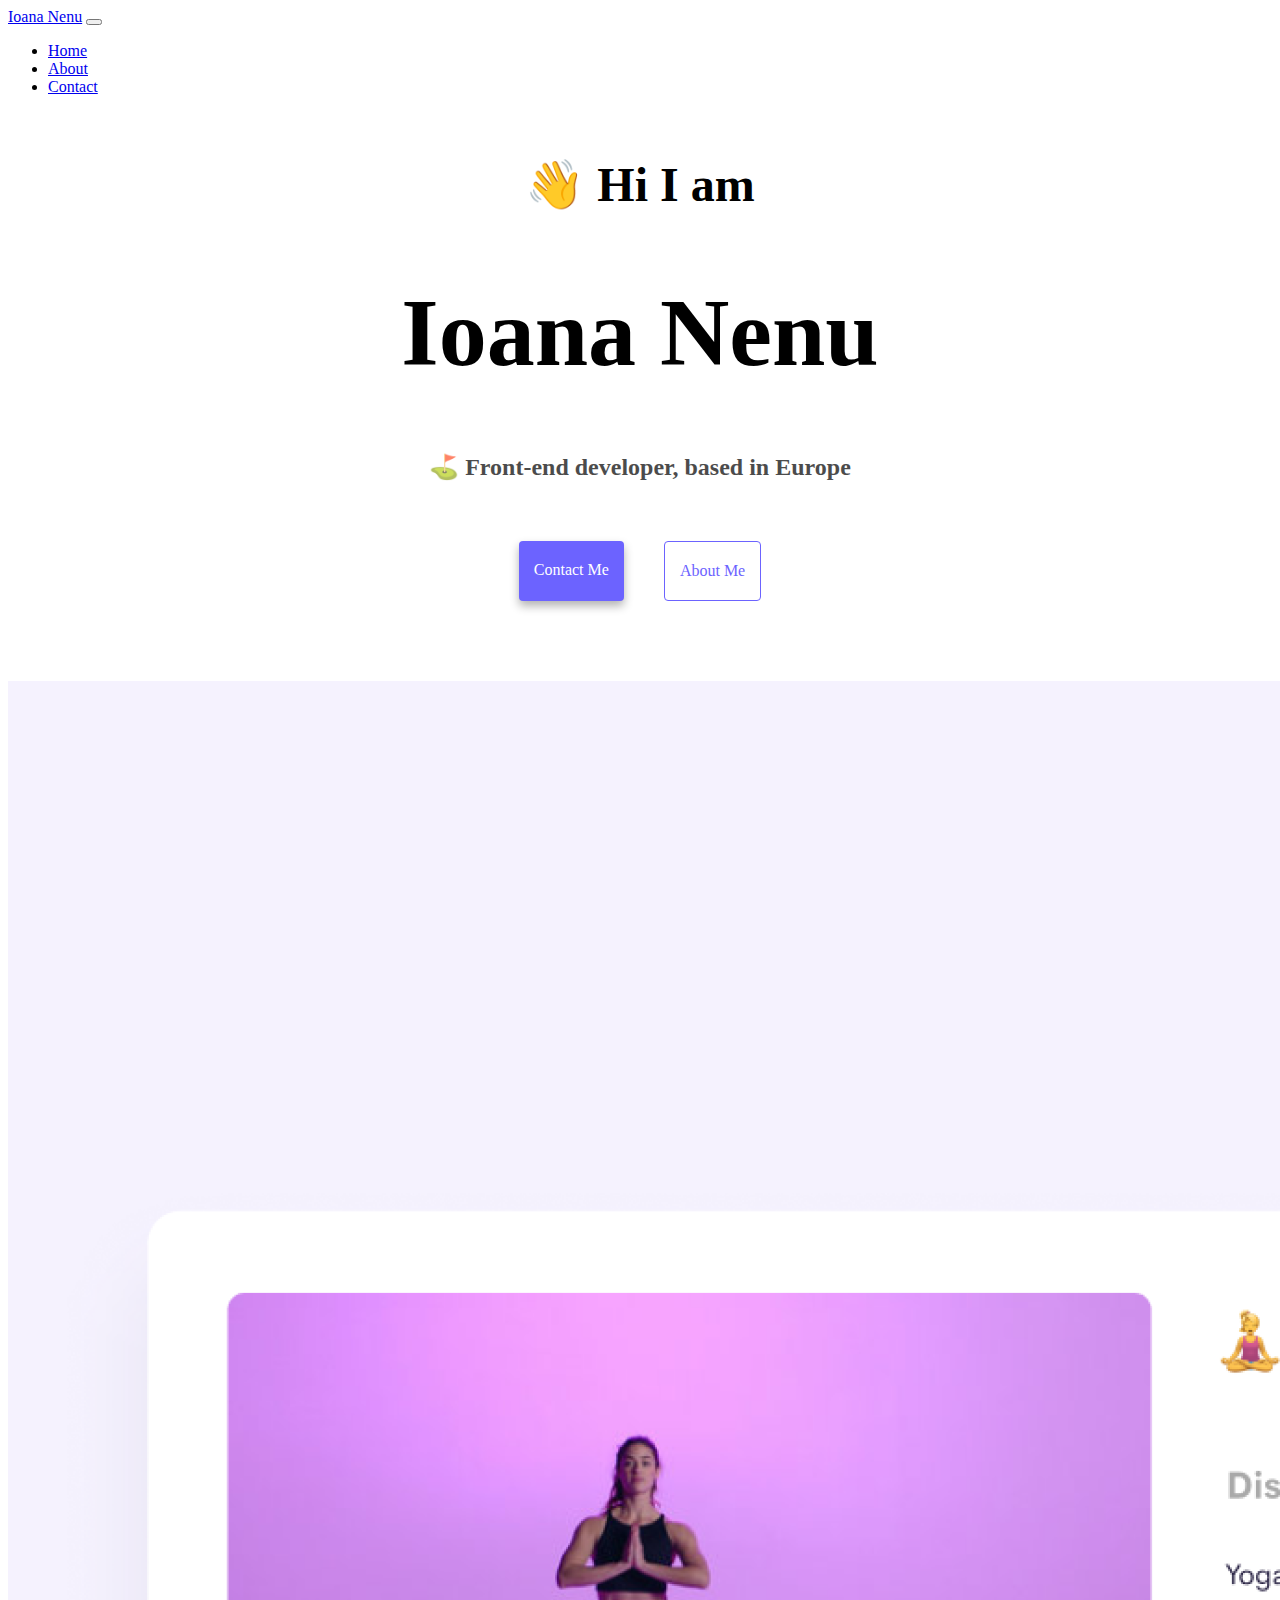
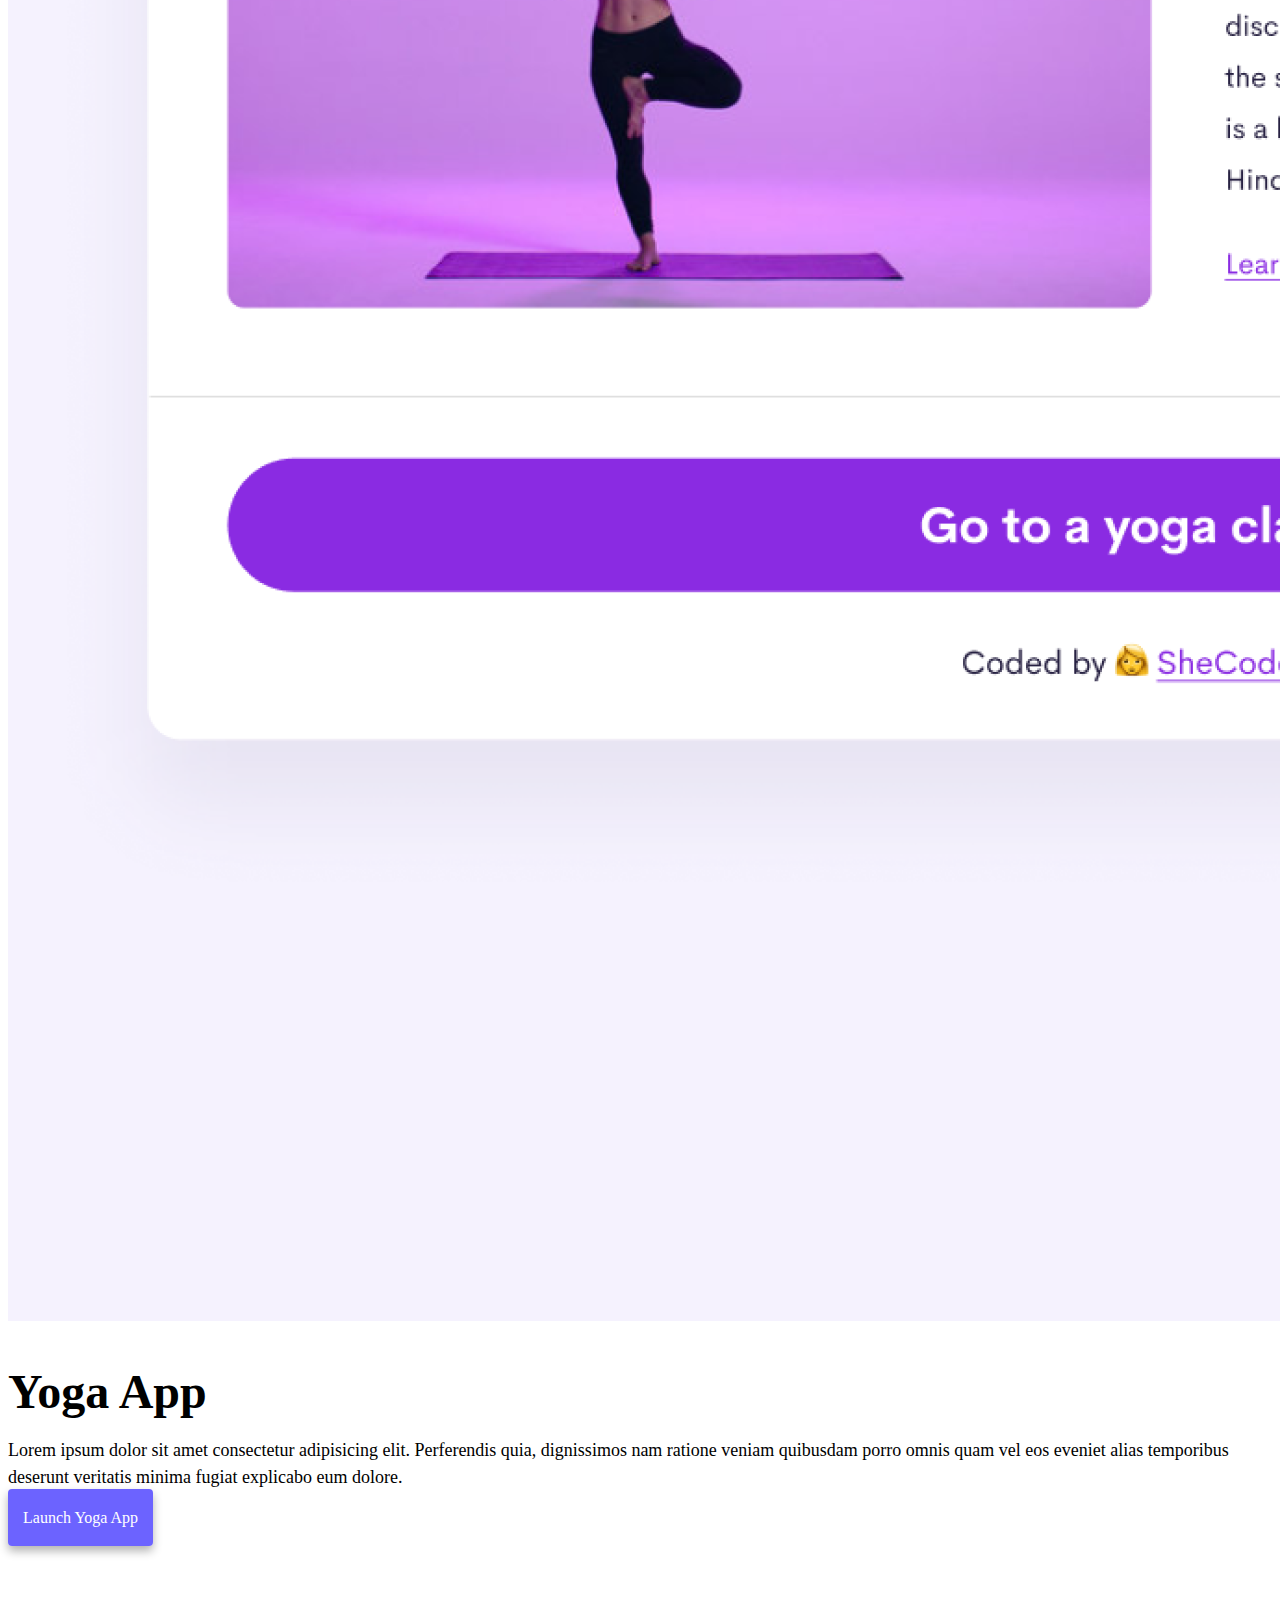
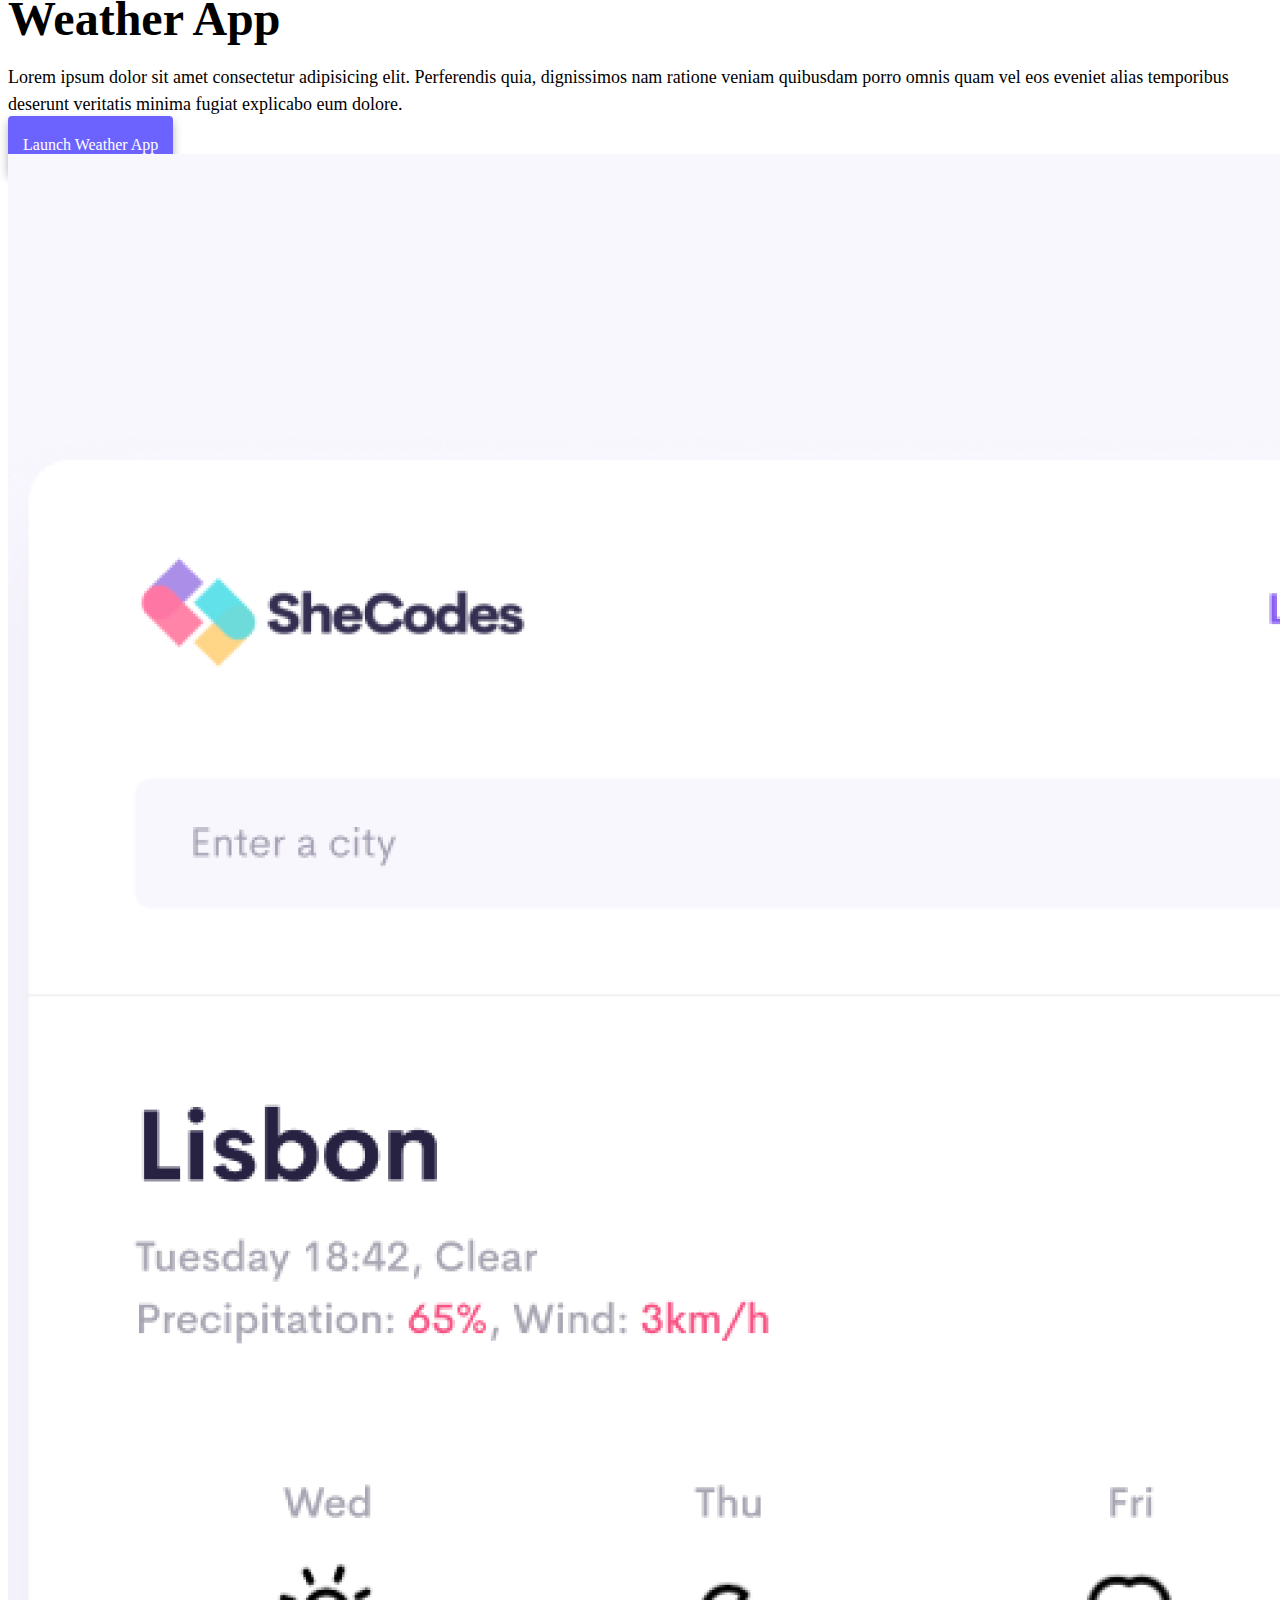
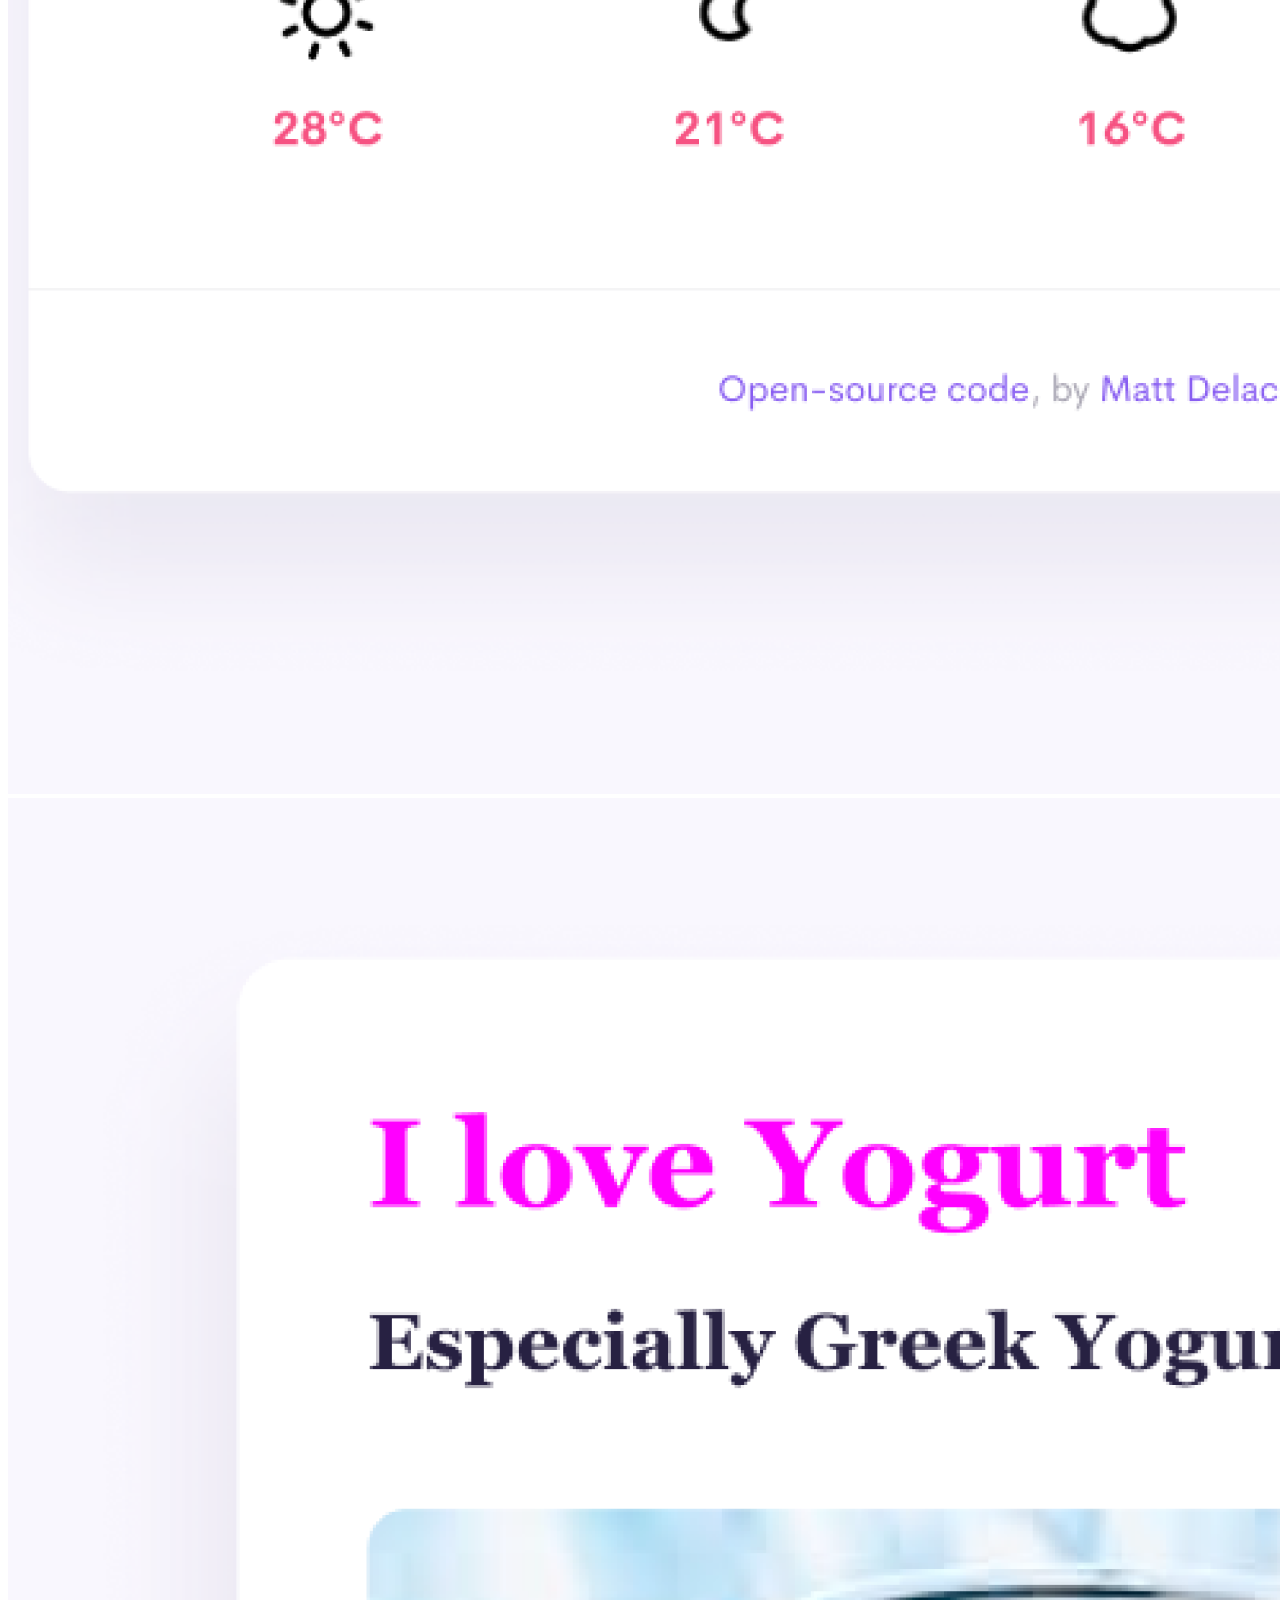
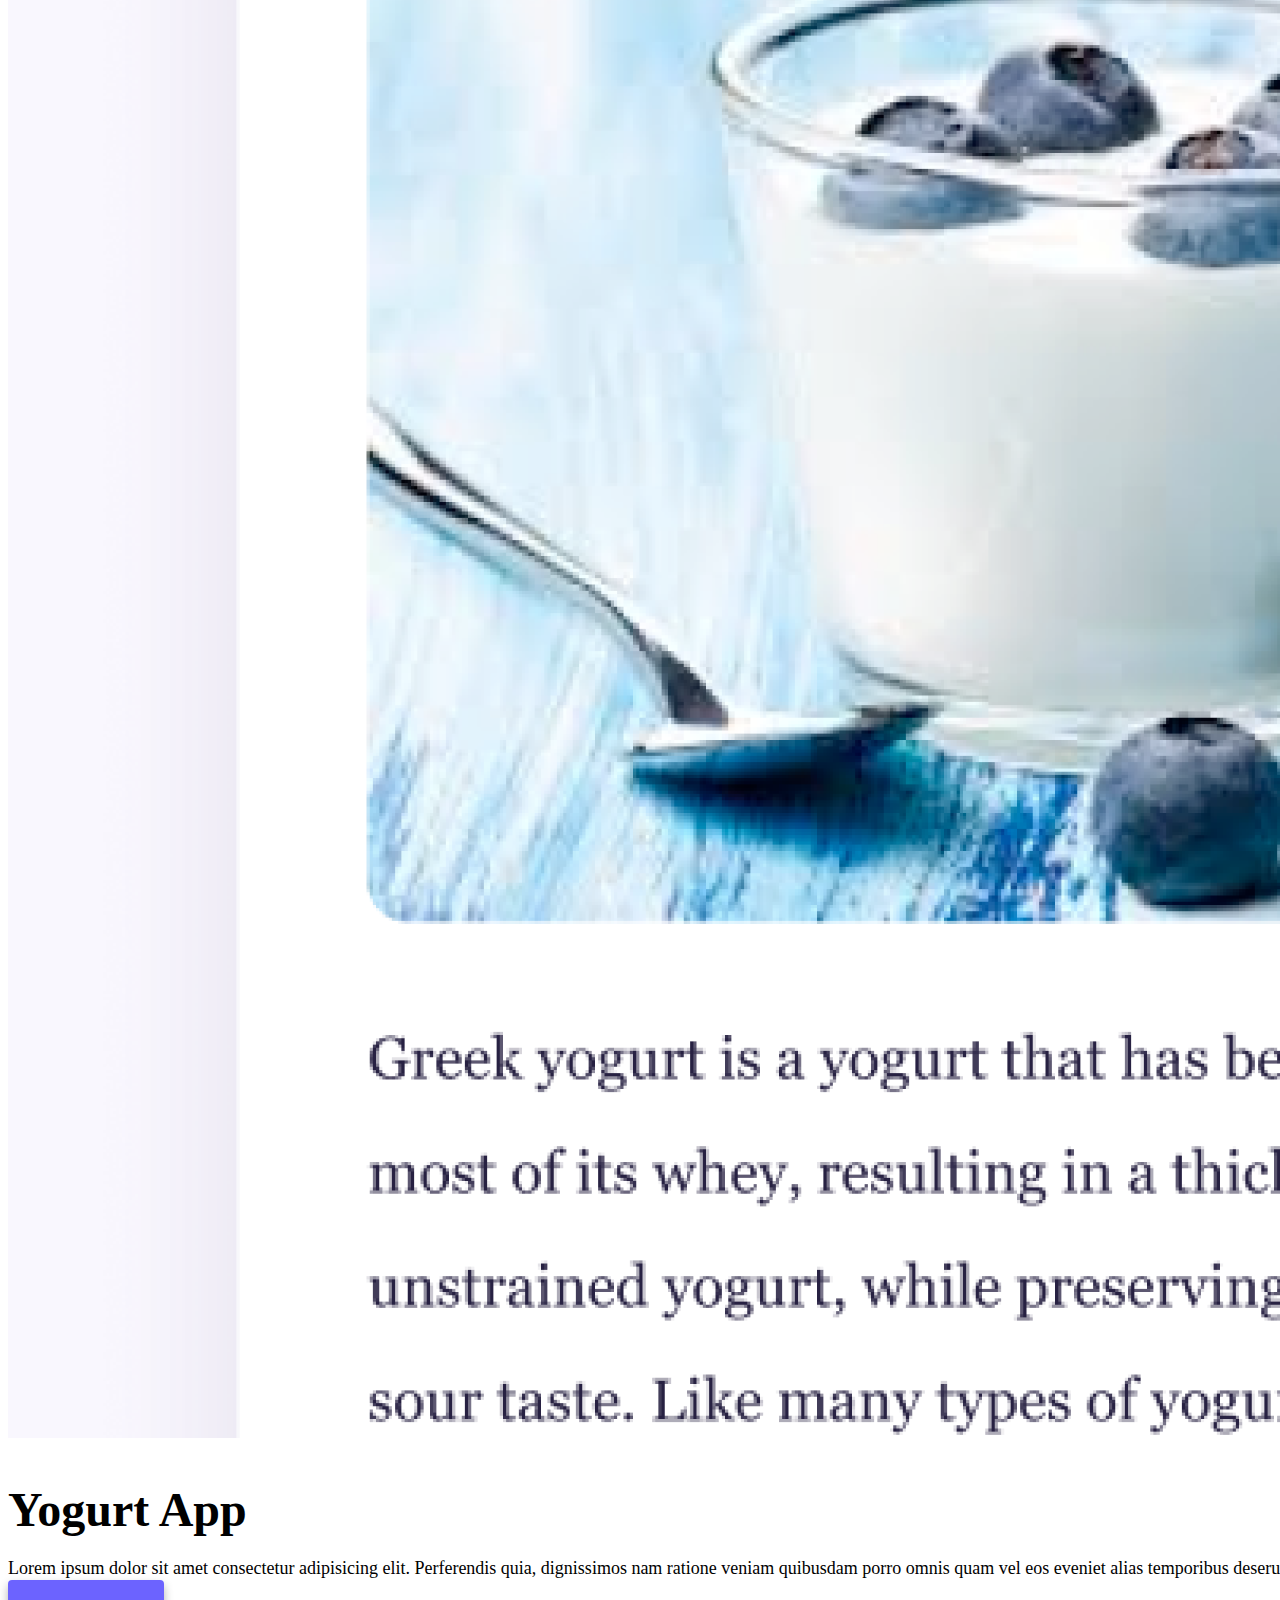
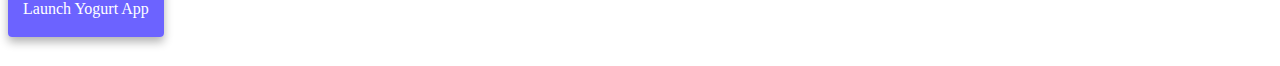
<file: index.html>
<!DOCTYPE html>
<html lang="en">
  <head>
    <meta charset="UTF-8" />
    <meta http-equiv="X-UA-Compatible" content="IE=edge" />
    <meta name="viewport" content="width=device-width, initial-scale=1.0" />
    <meta
      name="description"
      content="Front-end developer based in Europe, open for freelance projects."
    />

    <link
      href="https://cdn.jsdelivr.net/npm/bootstrap@5.3.0-alpha1/dist/css/bootstrap.min.css"
      rel="stylesheet"
      integrity="sha384-GLhlTQ8iRABdZLl6O3oVMWSktQOp6b7In1Zl3/Jr59b6EGGoI1aFkw7cmDA6j6gD"
      crossorigin="anonymous"
    />
    <script
      src="https://cdn.jsdelivr.net/npm/bootstrap@5.3.0-alpha1/dist/js/bootstrap.bundle.min.js"
      integrity="sha384-w76AqPfDkMBDXo30jS1Sgez6pr3x5MlQ1ZAGC+nuZB+EYdgRZgiwxhTBTkF7CXvN"
      crossorigin="anonymous"
    ></script>
    <link rel="stylesheet" href="/css/styles.css" />
    <title>Ioana Nenu - Freelance Front-end Developer</title>
  </head>
  <body>
    <nav class="navbar navbar-expand-lg bg-body-tertiary">
      <div class="container-fluid">
        <a class="navbar-brand" href="index.html">Ioana Nenu</a>
        <button
          class="navbar-toggler"
          type="button"
          data-bs-toggle="collapse"
          data-bs-target="#navbarNav"
          aria-controls="navbarNav"
          aria-expanded="false"
          aria-label="Toggle navigation"
        >
          <span class="navbar-toggler-icon"></span>
        </button>
        <div class="collapse navbar-collapse" id="navbarNav">
          <ul class="navbar-nav">
            <li class="nav-item">
              <a class="nav-link active" aria-current="page" href="index.html"
                >Home</a
              >
            </li>
            <li class="nav-item">
              <a class="nav-link" href="about.html">About</a>
            </li>
            <li class="nav-item">
              <a class="nav-link" href="about.html#contact" class="contact-link"
                >Contact</a
              >
            </li>
          </ul>
        </div>
      </div>
    </nav>
    <div class="container mt-10">
      <h2>👋 Hi I am</h2>
      <h1>Ioana Nenu</h1>
      <h3>⛳ Front-end developer, based in Europe</h3>
      <div class="navigation-links">
        <a href="about.html#contact" class="contact-link">Contact me</a>
        <a href="about.html" class="about-link">About me</a>
      </div>
    </div>
    <div class="container">
      <div class="row mt-10">
        <div class="col-md-6">
          <img
            src="images/yoga.png"
            class="img-fluid rounded"
            alt="woman in yoga pose"
          />
        </div>
        <div class="col-md-6">
          <h2 class="mb-3 mt-10">Yoga App</h2>
          <p class="">
            Lorem ipsum dolor sit amet consectetur adipisicing elit. Perferendis
            quia, dignissimos nam ratione veniam quibusdam porro omnis quam vel
            eos eveniet alias temporibus deserunt veritatis minima fugiat
            explicabo eum dolore.
          </p>
          <div class="mt-5">
            <a href="#" class="primary-link">Launch Yoga App</a>
          </div>
        </div>
      </div>
      <div class="row mt-5">
        <div class="col-md-6">
          <h2 class="mb-3">Weather App</h2>
          <p class="">
            Lorem ipsum dolor sit amet consectetur adipisicing elit. Perferendis
            quia, dignissimos nam ratione veniam quibusdam porro omnis quam vel
            eos eveniet alias temporibus deserunt veritatis minima fugiat
            explicabo eum dolore.
          </p>
          <div class="mt-5 mb-5">
            <a href="#" class="primary-link">Launch Weather App</a>
          </div>
        </div>
        <div class="col-md-6">
          <img
            src="images/weather.png"
            class="img-fluid rounded"
            alt="preview weather app"
          />
        </div>
        <div class="row mt-5">
          <div class="col-md-6">
            <img
              src="images/yogurt.png"
              class="img-fluid rounded"
              alt="preview photo yogurt website"
            />
          </div>
          <div class="col-md-6">
            <h2 class="mb-3">Yogurt App</h2>
            <p class="">
              Lorem ipsum dolor sit amet consectetur adipisicing elit.
              Perferendis quia, dignissimos nam ratione veniam quibusdam porro
              omnis quam vel eos eveniet alias temporibus deserunt veritatis
              minima fugiat explicabo eum dolore.
            </p>
            <div class="mt-5">
              <a href="#" class="primary-link">Launch Yogurt App</a>
            </div>
          </div>
        </div>
      </div>
    </div>
  </body>
</html>
</file>
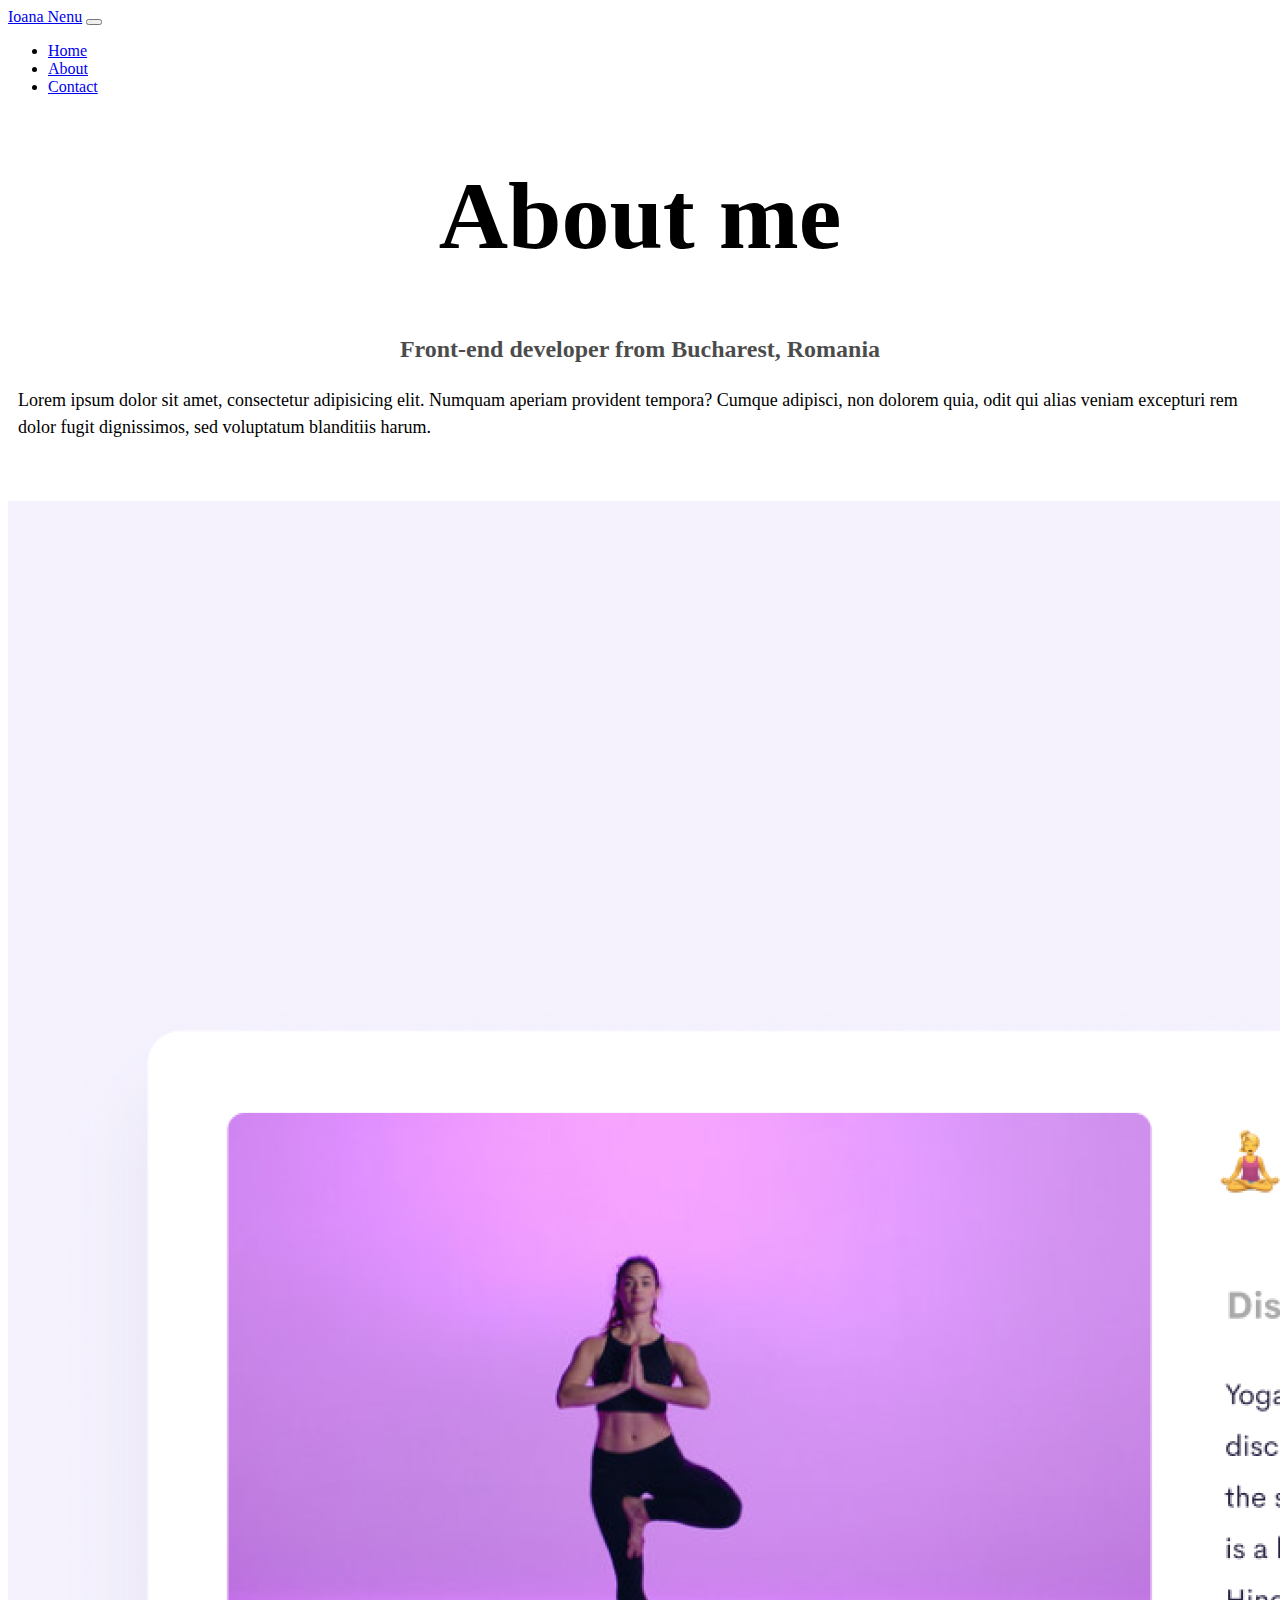
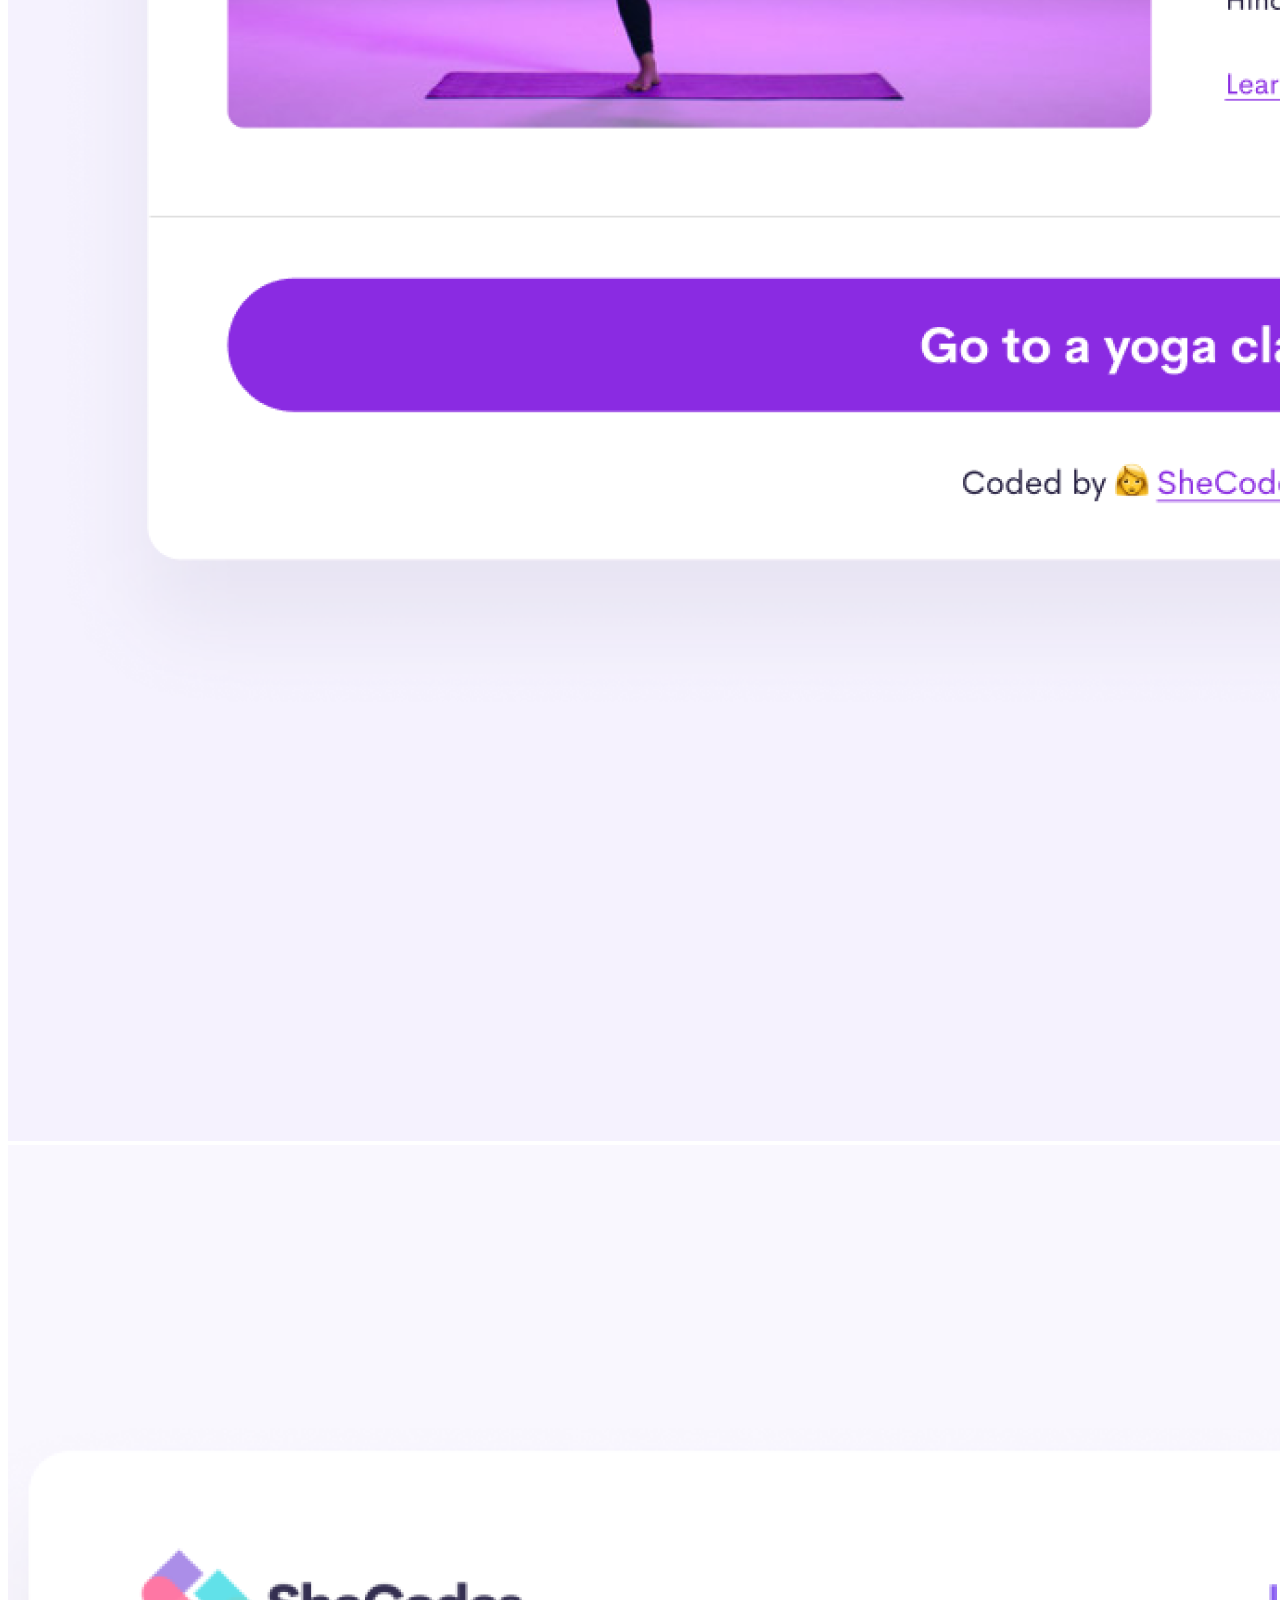
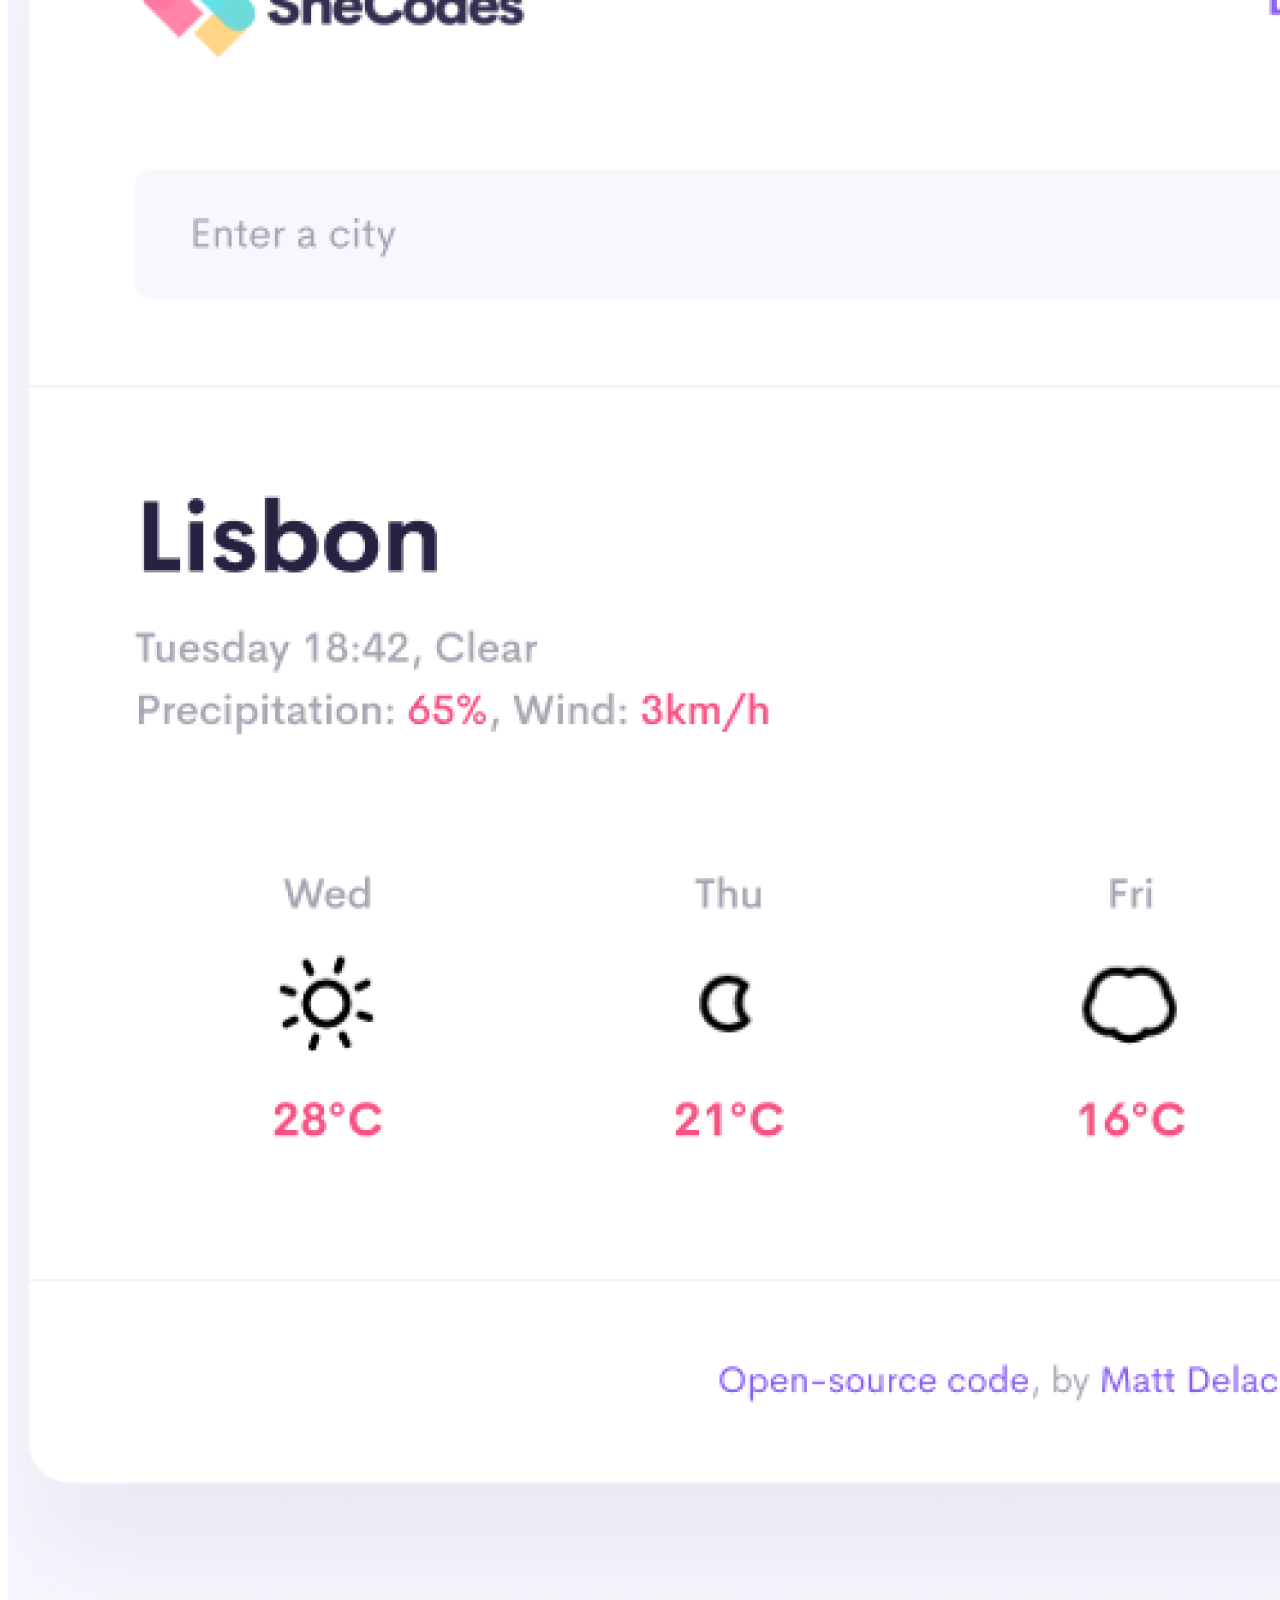
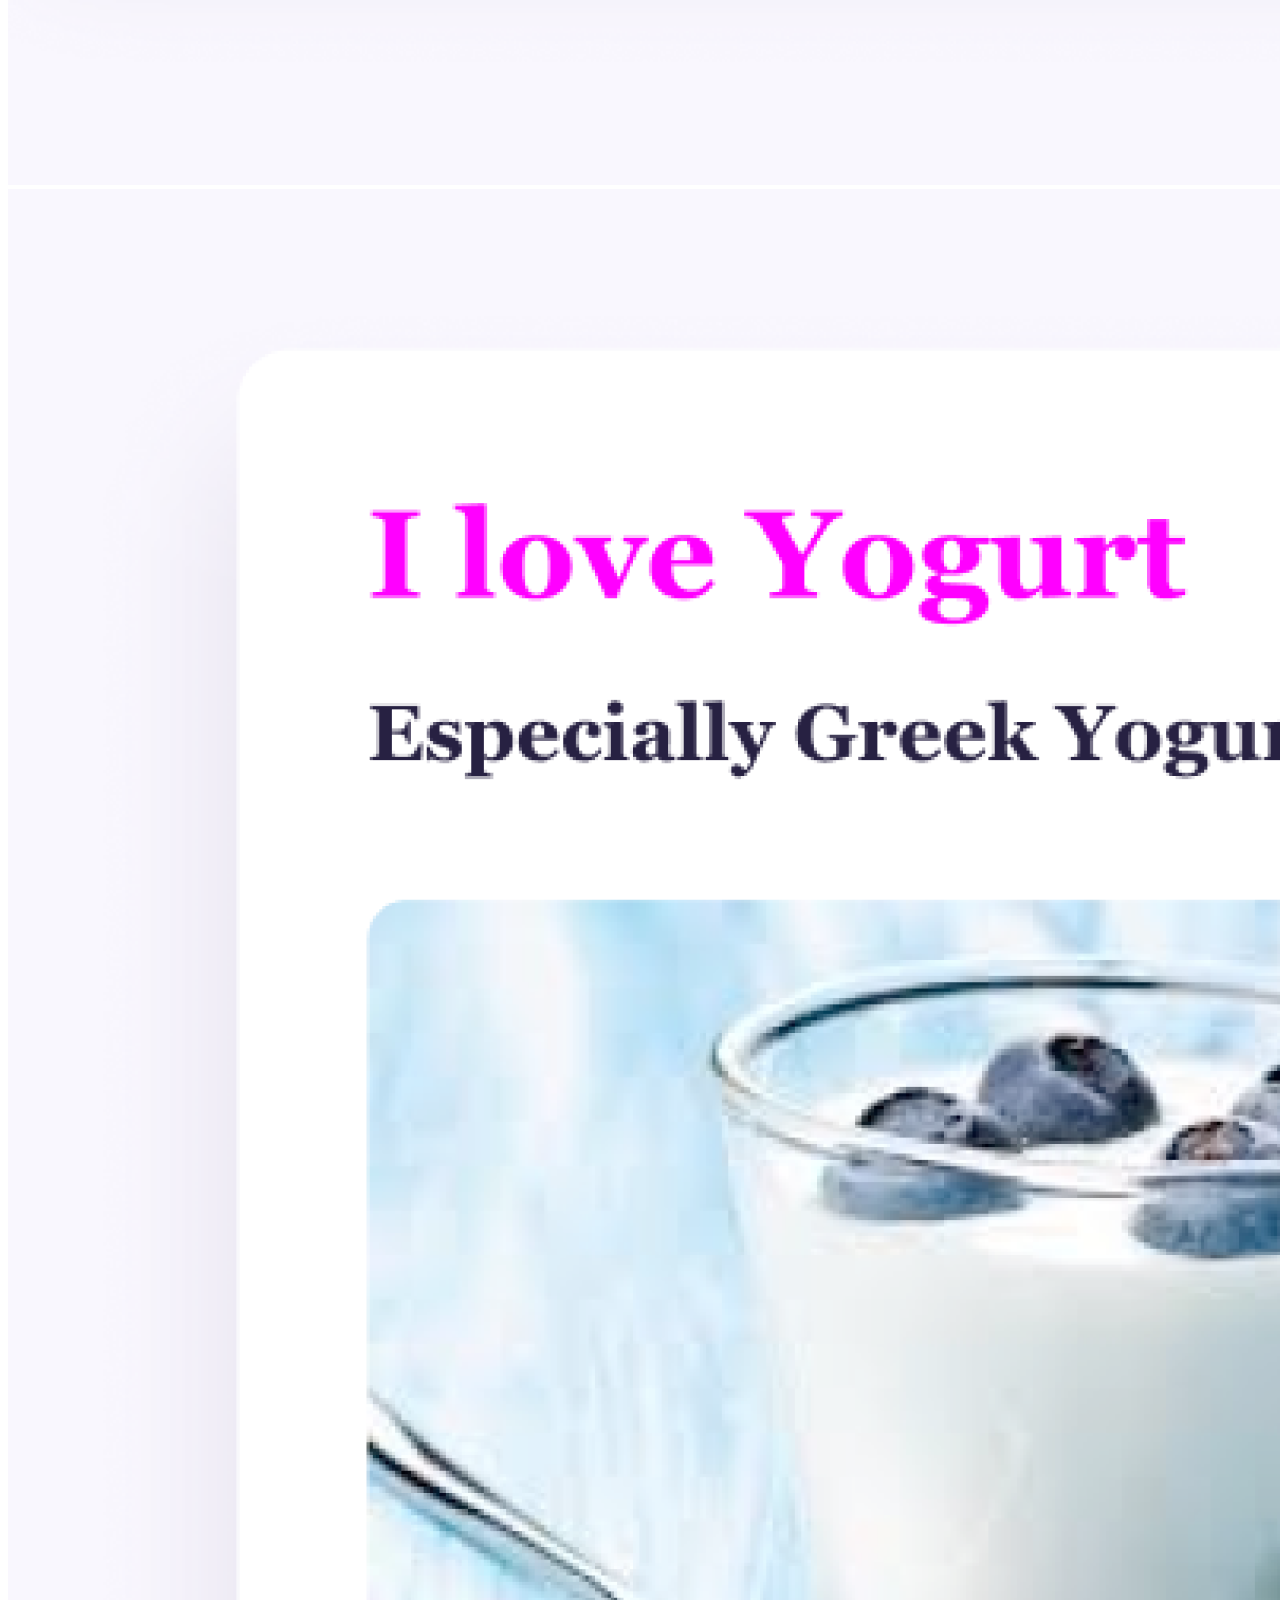
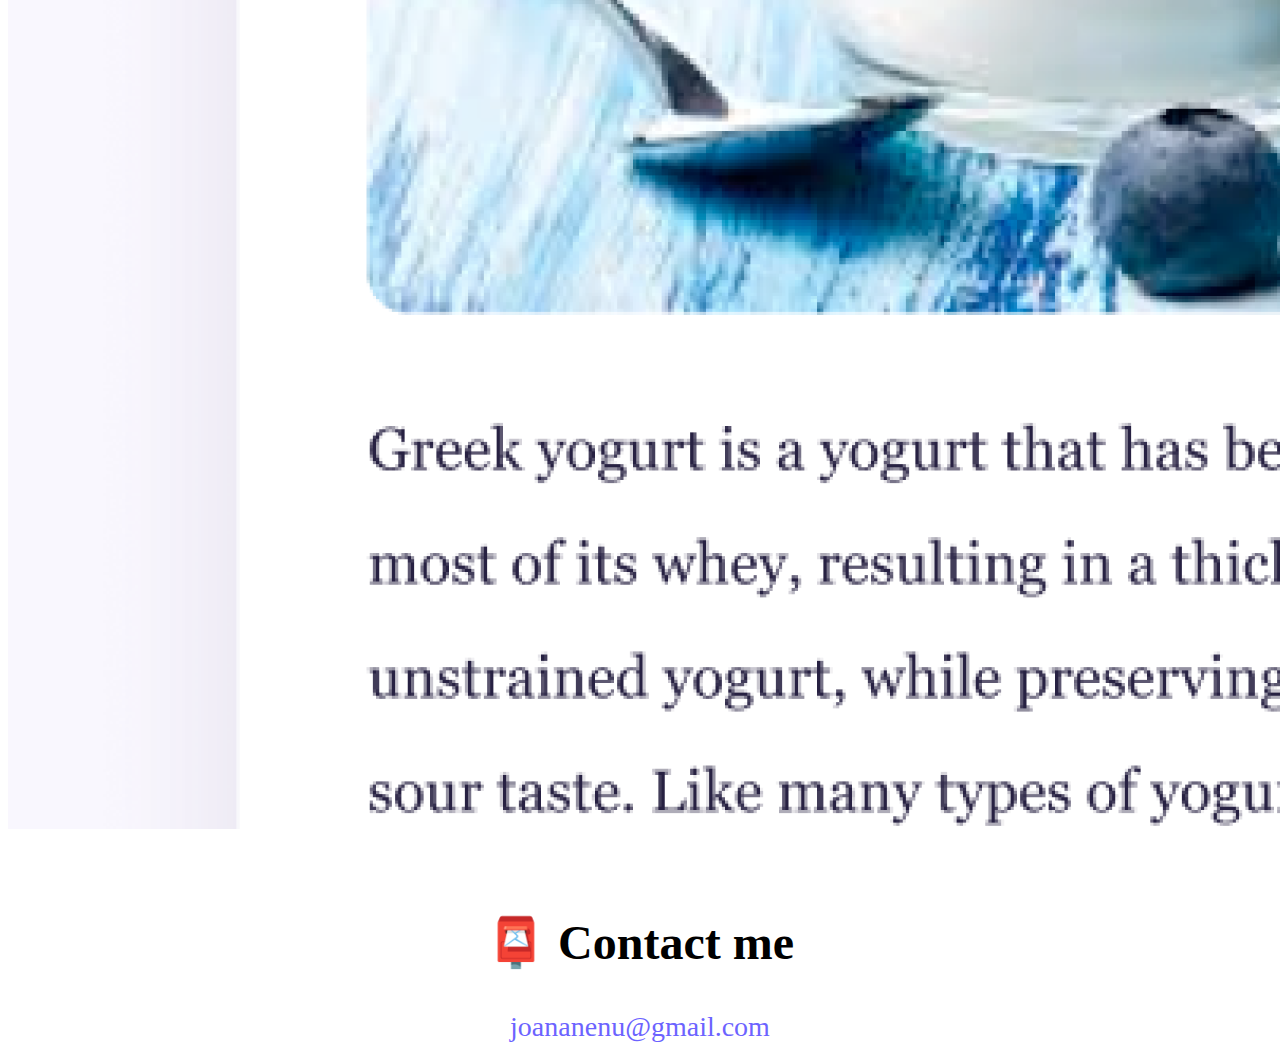
<file: about.html>
<!DOCTYPE html>
<html lang="en">
  <head>
    <meta charset="UTF-8" />
    <meta http-equiv="X-UA-Compatible" content="IE=edge" />
    <meta name="viewport" content="width=device-width, initial-scale=1.0" />
    <meta
      name="description"
      content="Front-end developer based in Europe, open for freelance projects."
    />
    <link
      href="https://cdn.jsdelivr.net/npm/bootstrap@5.3.0-alpha1/dist/css/bootstrap.min.css"
      rel="stylesheet"
      integrity="sha384-GLhlTQ8iRABdZLl6O3oVMWSktQOp6b7In1Zl3/Jr59b6EGGoI1aFkw7cmDA6j6gD"
      crossorigin="anonymous"
    />
    <script
      src="https://cdn.jsdelivr.net/npm/bootstrap@5.3.0-alpha1/dist/js/bootstrap.bundle.min.js"
      integrity="sha384-w76AqPfDkMBDXo30jS1Sgez6pr3x5MlQ1ZAGC+nuZB+EYdgRZgiwxhTBTkF7CXvN"
      crossorigin="anonymous"
    ></script>
    <link rel="stylesheet" href="css/styles.css" />
    <title>About Ioana Nenu - Front-End Developer</title>
  </head>
  <body>
    <nav class="navbar navbar-expand-lg bg-body-tertiary">
      <div class="container-fluid">
        <a class="navbar-brand" href="index.html">Ioana Nenu</a>
        <button
          class="navbar-toggler"
          type="button"
          data-bs-toggle="collapse"
          data-bs-target="#navbarNav"
          aria-controls="navbarNav"
          aria-expanded="false"
          aria-label="Toggle navigation"
        >
          <span class="navbar-toggler-icon"></span>
        </button>
        <div class="collapse navbar-collapse" id="navbarNav">
          <ul class="navbar-nav">
            <li class="nav-item">
              <a class="nav-link active" aria-current="page" href="index.html"
                >Home</a
              >
            </li>
            <li class="nav-item">
              <a class="nav-link" href="about.html">About</a>
            </li>
            <li class="nav-item">
              <a class="nav-link" href="about.html#contact" class="contact-link"
                >Contact</a
              >
            </li>
          </ul>
        </div>
      </div>
    </nav>
    <div class="container mt-10">
      <h1>About me</h1>
      <h3>Front-end developer from Bucharest, Romania</h3>

      <p class="description text-center mt-20">
        Lorem ipsum dolor sit amet, consectetur adipisicing elit. Numquam
        aperiam provident tempora? Cumque adipisci, non dolorem quia, odit qui
        alias veniam excepturi rem dolor fugit dignissimos, sed voluptatum
        blanditiis harum.
      </p>
    </div>
    <div class="container">
      <div class="row">
        <div class="col-sm-4">
          <img src="images/yoga.png" class="img-fluid p-2 shadow rounded" />
        </div>
        <div class="col-sm-4">
          <img src="images/weather.png" class="img-fluid p-2 shadow rounded" />
        </div>
        <div class="col-sm-4">
          <img src="images/yogurt.png" class="img-fluid p-2 shadow rounded" />
        </div>
      </div>
    </div>
    <br />
    <div id="contact">
      <h2>📮 Contact me</h2>
      <a href="mailto:joananenu.gmail.com" class="email-link">
        joananenu@gmail.com
      </a>
    </div>
  </body>
</html>
</file>
<file: css/styles.css>
:root {
  --primary-color: #6c63ff;
  --secondary-color: #f5f2fe;
  --box-shadow: 0 5px 10px rgba(0, 0, 0, 0.3);
}

@media (max-width: 576px) {
  img {
    display: none;
  }
  .row {
    text-align: center !important;
  }
  .mb-3 {
    text-align: center !important;
  }
  h1 {
    font-size: 60px !important;
  }
  h2 {
    font-size: 40px;
  }
}

h1,
h2,
h3 {
  text-align: center;
}

h1 {
  font-size: 96px;
}

h2 {
  font-size: 48px;
}

h3 {
  font-size: 24px;
  opacity: 0.7;
}

p {
  border-radius: 4px;
  font-size: 18px;
  line-height: 1.5;
}

.navigation-links {
  display: flex;
  margin-top: 40px;
  justify-content: center;
}

.navigation-links a {
  margin: 20px;
  border-radius: 4px;
  padding: 20px 15px;
  text-decoration: none;
  text-transform: capitalize;
}

.contact-link {
  background: var(--primary-color);
  box-shadow: var(--box-shadow);
  color: white;
}

.about-link {
  color: var(--primary-color);
  border: 1px solid var(--primary-color);
}

.email-link {
  display: flex;
  justify-content: center;
  color: var(--primary-color);
  font-size: 28px;
  text-decoration: none;
}

.email-link:hover {
  text-decoration: underline;
}

.row {
  display: flex;
  margin-bottom: 24px;
  flex-wrap: wrap;
  text-align: left;
}
.primary-link {
  border-radius: 4px;
  padding: 20px 15px;
  text-decoration: none;
  text-transform: capitalize;
  background: var(--primary-color);
  box-shadow: var(--box-shadow);
  color: white;
}

.mb-3 {
  margin-bottom: 1rem !important;
  text-align: left;
}
.container {
  margin-top: 60px;
}
.description {
  margin-top: 20px !important;
  margin-left: 10px;
  margin-right: 10px;
}
</file>
